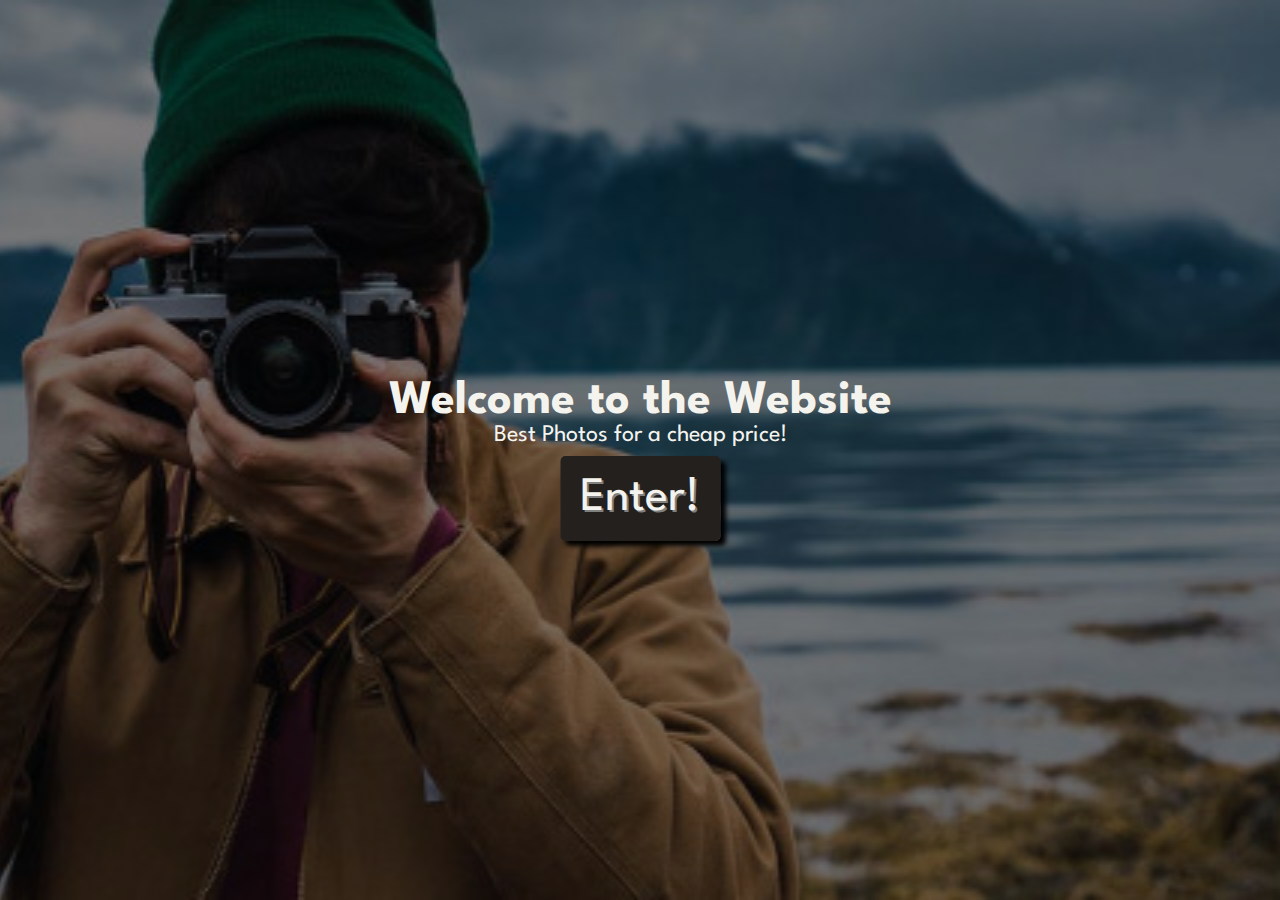
<file: index.html>
<!doctype html>
<html>
<head>
<meta charset="utf-8">
<title>Welcome to the Website</title>
<link rel="preconnect" href="https://fonts.googleapis.com">
<link rel="preconnect" href="https://fonts.gstatic.com" crossorigin>
<link href="https://fonts.googleapis.com/css2?family=League+Gothic&family=Roboto:wght@300&display=swap" rel="stylesheet">
	
	<link rel="preconnect" href="https://fonts.googleapis.com">
<link rel="preconnect" href="https://fonts.gstatic.com" crossorigin>
<link href="https://fonts.googleapis.com/css2?family=League+Spartan:wght@100&display=swap" rel="stylesheet">

<link rel="stylesheet" href="style/myStyle.css">
<style type="text/css">
@import url("../style/myStyle.css");
</style>
</head>

<body>
	<div class="hero-image">
		<div class="hero-text">
			<h1>Welcome to the Website</h1>
			<div style="margin-bottom: 30px">Best Photos for a cheap price!</div>
			<a href="sites/Homepage.html">Enter!</a>
			</div>
	</div>
</body>
</html>
</file>
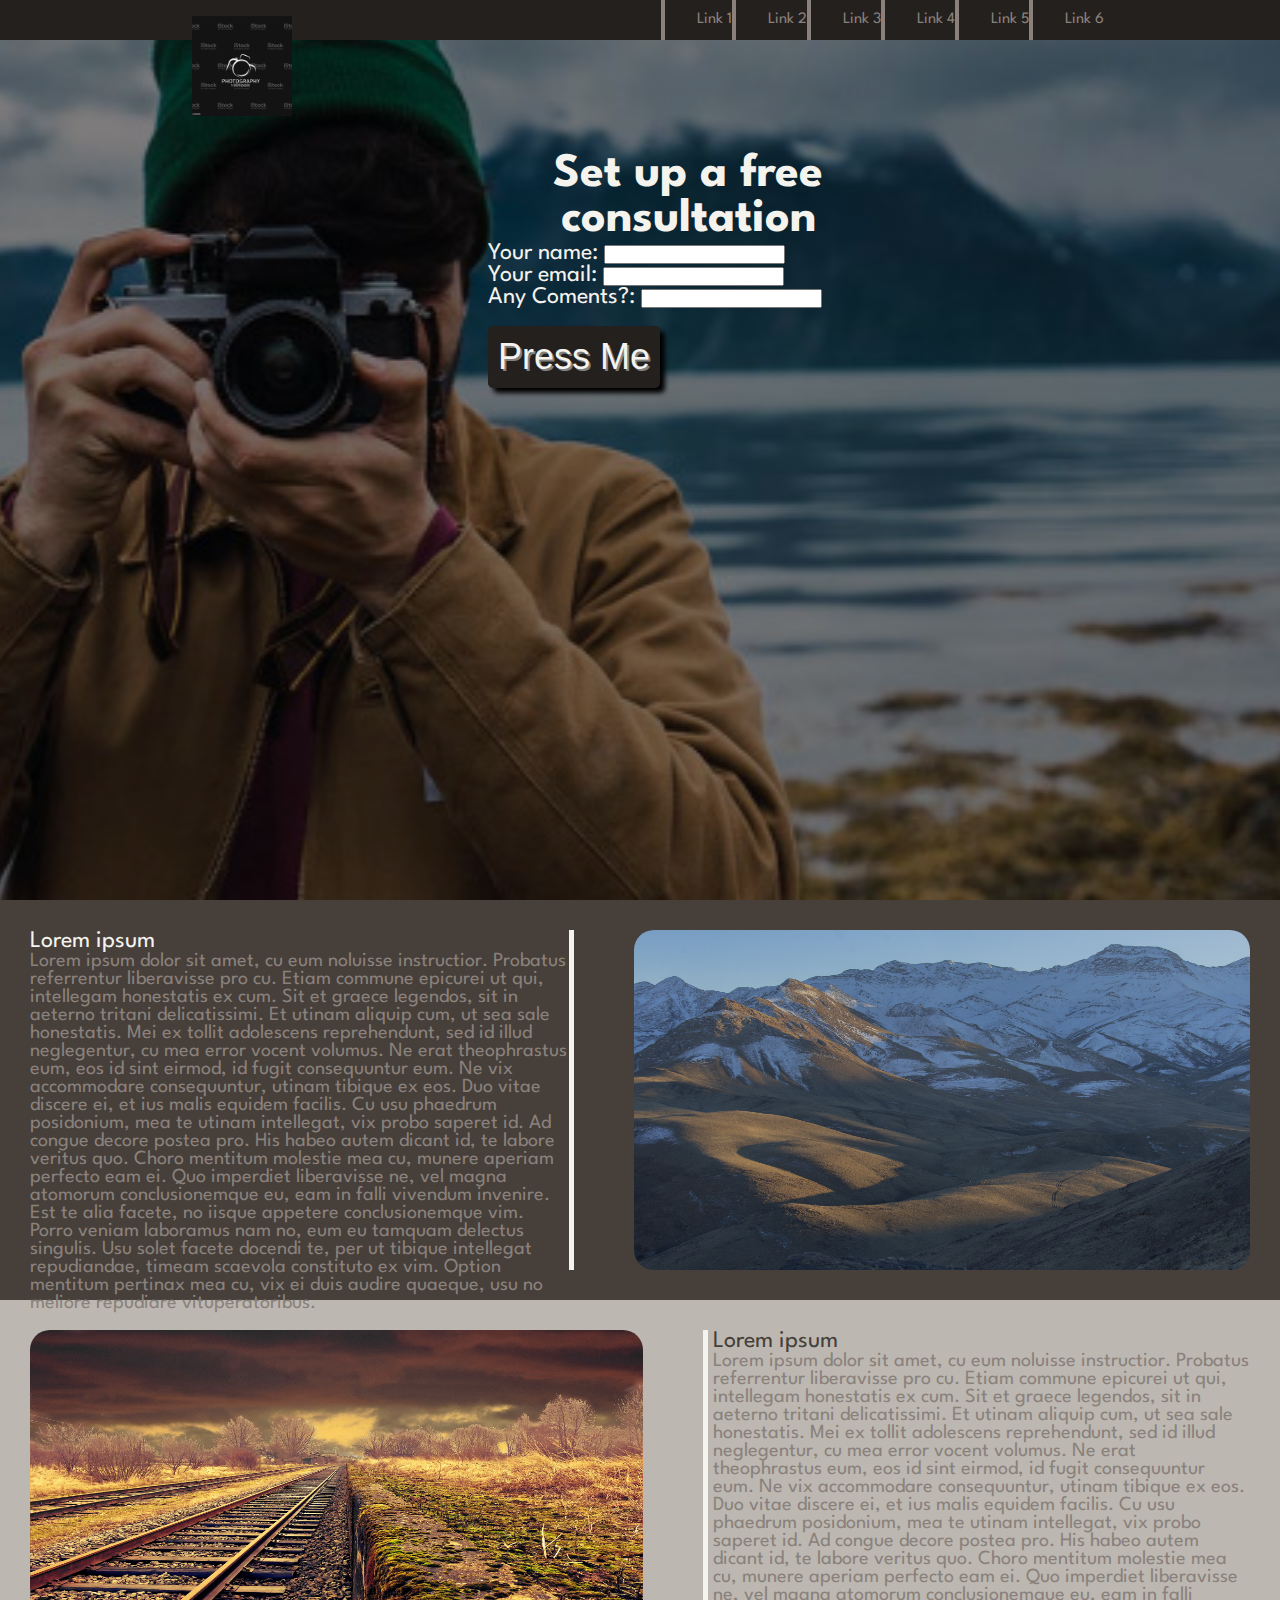
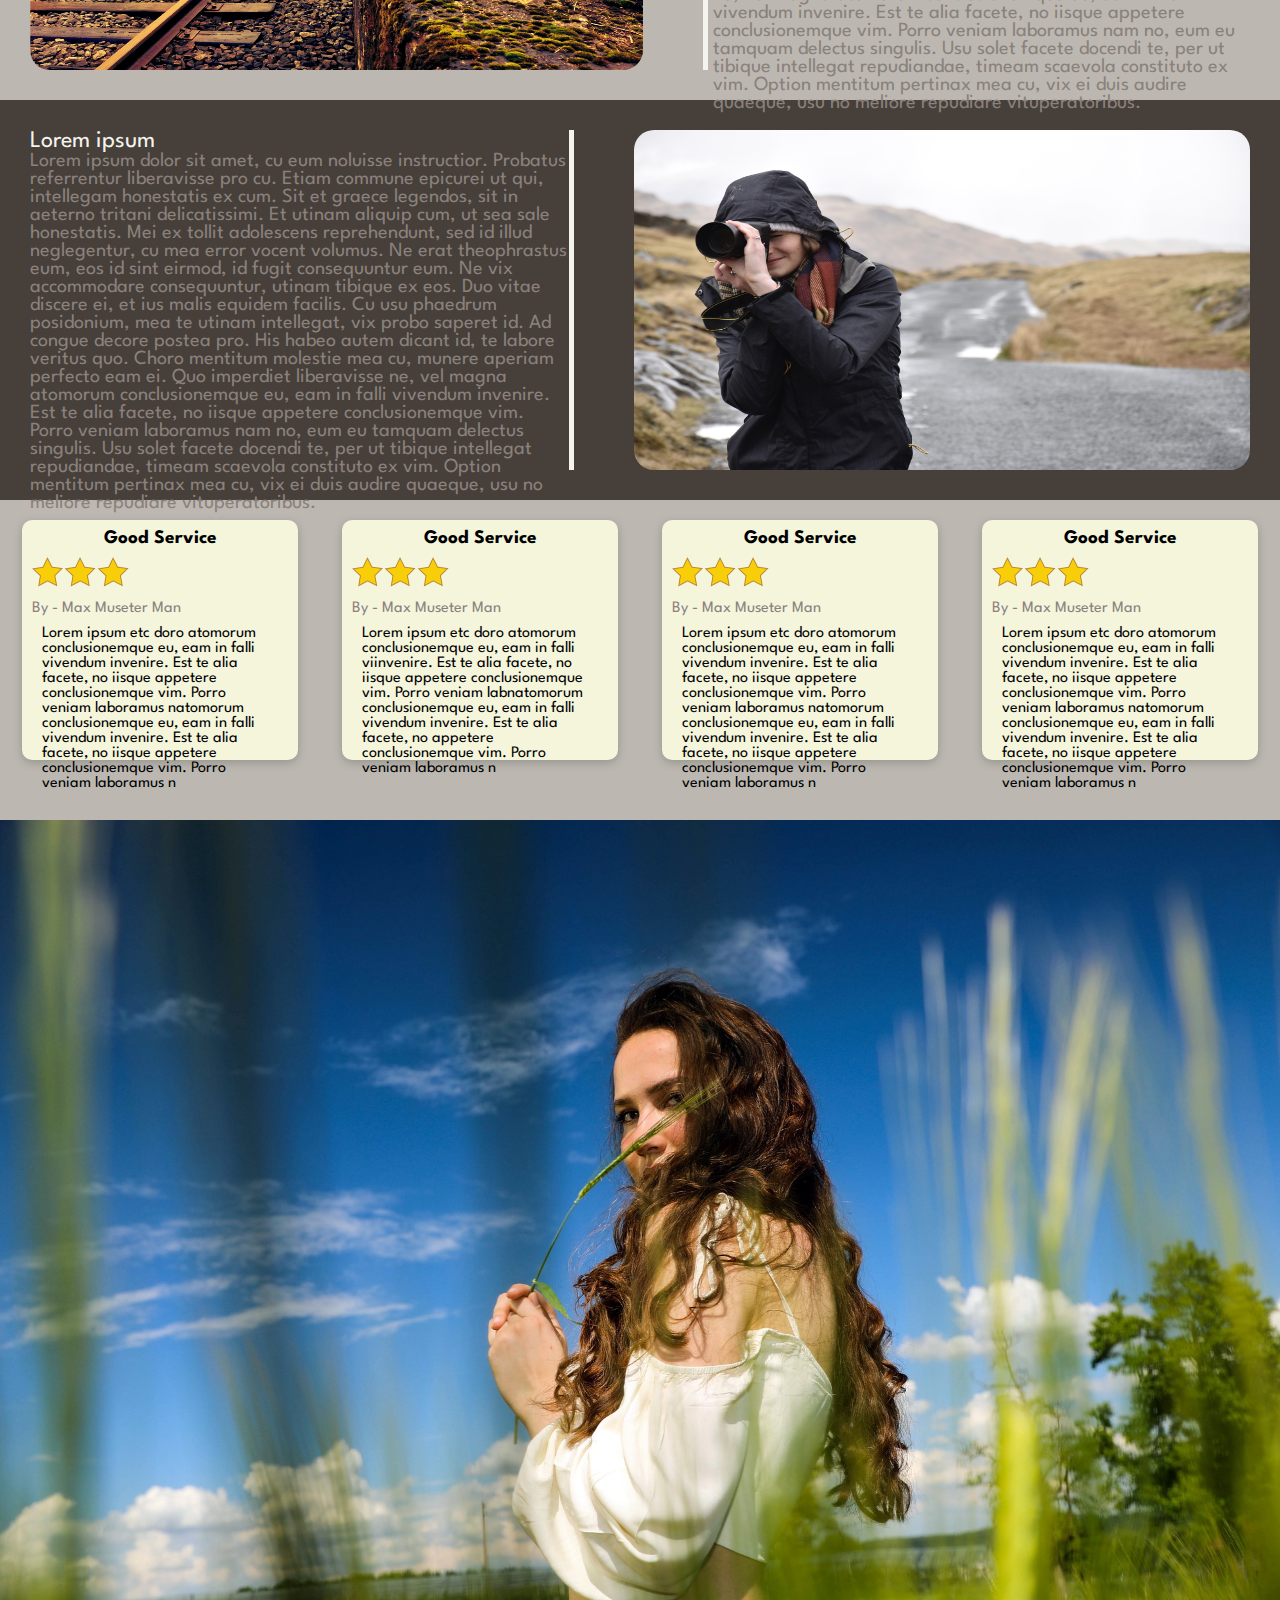
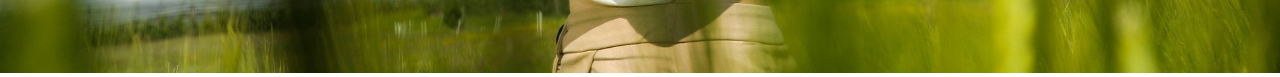
<file: sites/Homepage.html>
<!doctype html>
<html>
<head>
<link rel="preconnect" href="https://fonts.googleapis.com">
<link rel="preconnect" href="https://fonts.gstatic.com" crossorigin>
<link href="https://fonts.googleapis.com/css2?family=League+Gothic&family=Roboto:wght@300&display=swap" rel="stylesheet">
<link rel="preconnect" href="https://fonts.googleapis.com">
<link rel="preconnect" href="https://fonts.gstatic.com" crossorigin>
<link href="https://fonts.googleapis.com/css2?family=League+Spartan:wght@100&display=swap" rel="stylesheet">
<link rel="stylesheet" href="../style/myStyle.css">
<title>Landing Page</title>
<script>
window.onscroll = function() {
  growShrinkLogo()
};
window.onload = function(){
	    Logo.style.height = '100px';
	  Logo.style.borderRadius = "0";
	  Logo.style.width = 'auto';
	  Logo.style.paddingTop = "1em";
}
function growShrinkLogo() {
  var Logo = document.getElementById("Logo")
  if (document.body.scrollTop > 1 || document.documentElement.scrollTop > 5) {
    Logo.style.height = '2.4em';
	  Logo.style.width = '2.4em';
	  Logo.style.borderRadius = "50%";
	  Logo.style.padding = "0";
	  Logo.style.marginBottom = "0.5em";
	  Logo.style.paddingTop = "0";
  } else {
	    Logo.style.height = '100px';
	  Logo.style.borderRadius = "0";
	  Logo.style.width = 'auto';
	  Logo.style.paddingTop = "1em";
  }
}
</script>
</head>

<body>
<nav>
  <div class="navbar"> <img alt="logo" id="Logo" src="../images/logo.jpg">
    <ul class="links">
      <li><a href="#">Link 1 </a> </li>
      <li><a href="#">Link 2 </a></li>
      <li><a href="#">Link 3 </a></li>
      <li><a href="#">Link 4 </a></li>
      <li><a href="#">Link 5 </a> </li>
      <li><a href="#">Link 6 </a> </li>
    </ul>
  </div>
  <div class="hero-image">
    <div class="hero-form">
      <form method="get" action="#">
        <h1>Set up a free consultation</h1>
        <div>
          <label for="name">Your name: </label>
          <input type="text" id="name" name="name" required>
        </div>
        <div>
          <label for="email">Your email: </label>
          <input type="text" id="email" name="email" required>
        </div>
        <div>
          <label for="comment">Any Coments?: </label>
          <input type="text" id="comment" name="comment" >
        </div>
        <button type="submit" class="button">Press Me</button>
      </form>
    </div>
  </div>
</nav>
<div class="container">
  <div class="textField">
    <div class="textFieldText">
      <p>Lorem ipsum</p>
      <p>Lorem ipsum dolor sit amet, cu eum noluisse instructior. Probatus referrentur liberavisse pro cu. Etiam commune epicurei ut qui, intellegam honestatis ex cum. Sit et graece legendos, sit in aeterno tritani delicatissimi. Et utinam aliquip cum, ut sea sale honestatis. Mei ex tollit adolescens reprehendunt, sed id illud neglegentur, cu mea error vocent volumus. Ne erat theophrastus eum, eos id sint eirmod, id fugit consequuntur eum.
        
        Ne vix accommodare consequuntur, utinam tibique ex eos. Duo vitae discere ei, et ius malis equidem facilis. Cu usu phaedrum posidonium, mea te utinam intellegat, vix probo saperet id. Ad congue decore postea pro.
        
        His habeo autem dicant id, te labore veritus quo. Choro mentitum molestie mea cu, munere aperiam perfecto eam ei. Quo imperdiet liberavisse ne, vel magna atomorum conclusionemque eu, eam in falli vivendum invenire. Est te alia facete, no iisque appetere conclusionemque vim. Porro veniam laboramus nam no, eum eu tamquam delectus singulis. Usu solet facete docendi te, per ut tibique intellegat repudiandae, timeam scaevola constituto ex vim. Option mentitum pertinax mea cu, vix ei duis audire quaeque, usu no meliore repudiare vituperatoribus. </p>
    </div>
    
	 <img class="img" alt="a picture" src="../images/photo1.jpg"/>
  </div>
  <div class="textField">
    <div class="textFieldText2">
      <p>Lorem ipsum</p>
      <p>Lorem ipsum dolor sit amet, cu eum noluisse instructior. Probatus referrentur liberavisse pro cu. Etiam commune epicurei ut qui, intellegam honestatis ex cum. Sit et graece legendos, sit in aeterno tritani delicatissimi. Et utinam aliquip cum, ut sea sale honestatis. Mei ex tollit adolescens reprehendunt, sed id illud neglegentur, cu mea error vocent volumus. Ne erat theophrastus eum, eos id sint eirmod, id fugit consequuntur eum.
        
        Ne vix accommodare consequuntur, utinam tibique ex eos. Duo vitae discere ei, et ius malis equidem facilis. Cu usu phaedrum posidonium, mea te utinam intellegat, vix probo saperet id. Ad congue decore postea pro.
        
        His habeo autem dicant id, te labore veritus quo. Choro mentitum molestie mea cu, munere aperiam perfecto eam ei. Quo imperdiet liberavisse ne, vel magna atomorum conclusionemque eu, eam in falli vivendum invenire. Est te alia facete, no iisque appetere conclusionemque vim. Porro veniam laboramus nam no, eum eu tamquam delectus singulis. Usu solet facete docendi te, per ut tibique intellegat repudiandae, timeam scaevola constituto ex vim. Option mentitum pertinax mea cu, vix ei duis audire quaeque, usu no meliore repudiare vituperatoribus. </p>
    </div>
    <img class="img" alt="a picture" src="../images/photo2.jpg"/>
  </div>
  <div class="textField">
    <div class="textFieldText">
      <p>Lorem ipsum</p>
      <p>Lorem ipsum dolor sit amet, cu eum noluisse instructior. Probatus referrentur liberavisse pro cu. Etiam commune epicurei ut qui, intellegam honestatis ex cum. Sit et graece legendos, sit in aeterno tritani delicatissimi. Et utinam aliquip cum, ut sea sale honestatis. Mei ex tollit adolescens reprehendunt, sed id illud neglegentur, cu mea error vocent volumus. Ne erat theophrastus eum, eos id sint eirmod, id fugit consequuntur eum.
        
        Ne vix accommodare consequuntur, utinam tibique ex eos. Duo vitae discere ei, et ius malis equidem facilis. Cu usu phaedrum posidonium, mea te utinam intellegat, vix probo saperet id. Ad congue decore postea pro.
        
        His habeo autem dicant id, te labore veritus quo. Choro mentitum molestie mea cu, munere aperiam perfecto eam ei. Quo imperdiet liberavisse ne, vel magna atomorum conclusionemque eu, eam in falli vivendum invenire. Est te alia facete, no iisque appetere conclusionemque vim. Porro veniam laboramus nam no, eum eu tamquam delectus singulis. Usu solet facete docendi te, per ut tibique intellegat repudiandae, timeam scaevola constituto ex vim. Option mentitum pertinax mea cu, vix ei duis audire quaeque, usu no meliore repudiare vituperatoribus. </p>
    </div>
    <img class="img" alt="a picture" src="../images/photo3.jpg"/>
  </div>
  <div class="reviewBox">
    <div class="review">
      <div class="rheader">Good Service</div>
      <img alt="stars" class="rrating" src="../images/sterne.png"/>
      <div class="rname">Max Museter Man</div>
      <div class="rtext">Lorem ipsum etc doro atomorum conclusionemque eu, eam in falli vivendum invenire. Est te alia facete, no iisque appetere conclusionemque vim. Porro veniam laboramus natomorum conclusionemque eu, eam in falli vivendum invenire. Est te alia facete, no iisque appetere conclusionemque vim. Porro veniam laboramus n </div>
    </div>
    <div class="review">
      <div class="rheader">Good Service</div>
      <img alt="stars" class="rrating" src="../images/sterne.png"/>
      <div class="rname">Max Museter Man</div>
      <div class="rtext">Lorem ipsum etc doro atomorum conclusionemque eu, eam in falli viinvenire. Est te alia facete, no iisque appetere conclusionemque vim. Porro veniam labnatomorum conclusionemque eu, eam in falli vivendum invenire. Est te alia facete, no appetere conclusionemque vim. Porro veniam laboramus n </div>
    </div>
    <div class="review">
      <div class="rheader">Good Service</div>
      <img alt="stars" class="rrating" src="../images/sterne.png"/>
      <div class="rname">Max Museter Man</div>
      <div class="rtext">Lorem ipsum etc doro atomorum conclusionemque eu, eam in falli vivendum invenire. Est te alia facete, no iisque appetere conclusionemque vim. Porro veniam laboramus natomorum conclusionemque eu, eam in falli vivendum invenire. Est te alia facete, no iisque appetere conclusionemque vim. Porro veniam laboramus n </div>
    </div>
    <div class="review">
      <div class="rheader">Good Service</div>
      <img alt="stars" class="rrating" src="../images/sterne.png"/>
      <div class="rname">Max Museter Man</div>
      <div class="rtext">Lorem ipsum etc doro atomorum conclusionemque eu, eam in falli vivendum invenire. Est te alia facete, no iisque appetere conclusionemque vim. Porro veniam laboramus natomorum conclusionemque eu, eam in falli vivendum invenire. Est te alia facete, no iisque appetere conclusionemque vim. Porro veniam laboramus n </div>
    </div>
  </div>
  <img alt="closing picture" src="../images/photo4.jpg" style="width: 100%"/>
</div>
</body>
</html>
</file>
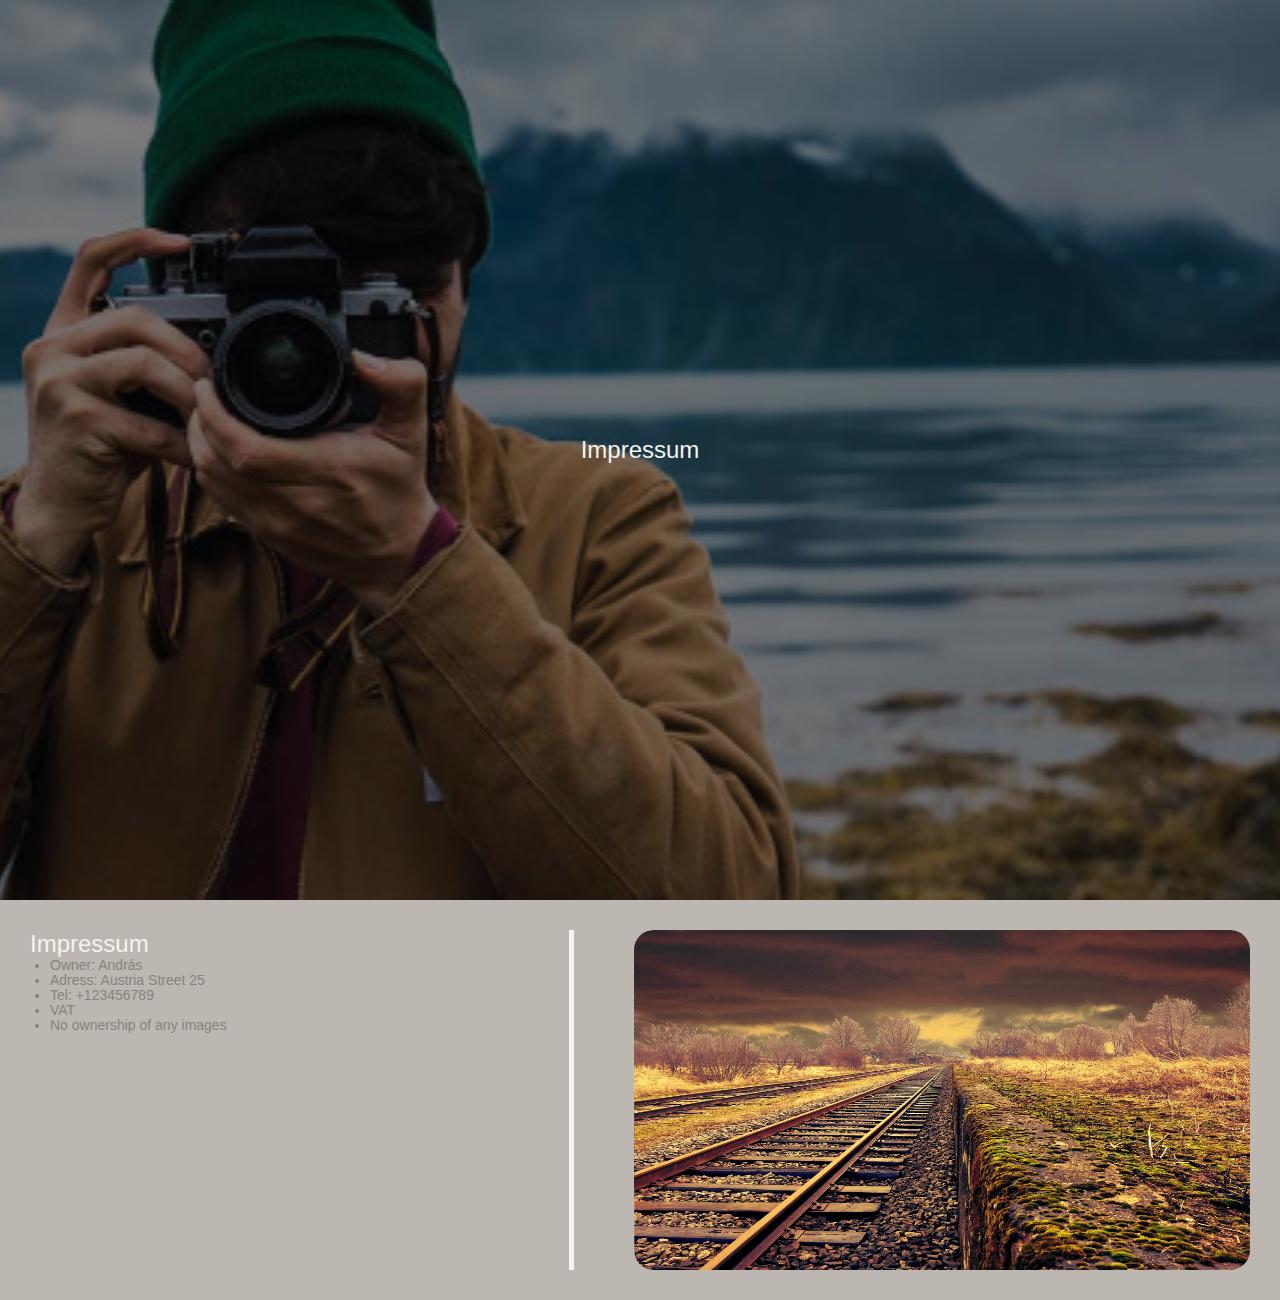
<file: sites/impressum.html>
<!doctype html>
<html>
<head>
<meta charset="utf-8">
<title>Impressum</title>
<link rel="stylesheet" type="text/css" href="../style/myStyle.css">
</style>
	<style type="text/css">
		ul{
			padding-left: 20px;
			font-size: 14px;
			line-height: 15px;
		}	
	
	</style>
</head>

<body>
	<div class="hero-image">
		<div class="hero-text">
		Impressum
		</div>		
	</div>
	
	<div class="textField">
		<img src="../images/photo2.jpg" class="img">
		<div class="textFieldText">
		<p>Impressum</p>
		<ul>
			<li>Owner: András</li>	
			<li>Adress: Austria Street 25</li>
			<li>Tel: +123456789</li>
			<li>VAT</li>
			<li>No ownership of any images</li>
		</ul>
		</div>
		
	</div>
</body>
</html>
</file>
<file: style/myStyle.css>
@charset "utf-8";
/* CSS Document */
*, *::before, *::after {
  margin: 0;
  padding: 0;
}
/*White color for text #f4f3ee
Black color ##24201d
Grex for mouseover and light colored text : 8a817c
Light grey for background bcb8b1
font-family: 'League Gothic', sans-serif;
Font: font-family: 'Roboto', sans-serif;
font-family: 'League Spartan', sans-serif;
Navbar: 1.5em Bold
*/
body {
  font-family: 'League Spartan', sans-serif;
  overflow: scroll;
}
.navbar {
  position: -webkit-fixed;
  position: fixed;
  top: 0;
  height: 2.5em;
  background-color: #24201d;
  color: #8a817c;
  font-weight: 400;
  width: 100%;
  z-index: 5;
  display: -webkit-box;
  display: -ms-flexbox;
  display: flex;
  -webkit-box-orient: horizontal;
  -webkit-box-direction: normal;
  -ms-flex-flow: row nowrap;
  flex-flow: row nowrap;
  -ms-flex-pack: distribute;
  justify-content: space-around;
}
.navbar img {
  padding: 0.8em 1em;
  -webkit-transition: 0.3s;
  -o-transition: 0.3s;
  transition: 0.3s;
  width: 50px;
}
.navbar ul {
  line-height: 2.5em;
  list-style-type: none;
  height: 100%;
}
.navbar ul li {
  float: left;
  border-left-color: #8a817c;
  border-left-style: solid;
  border-left-width: 4px;
  display: -webkit-box;
  display: -ms-flexbox;
  display: flex;
  -webkit-box-pack: center;
  -ms-flex-pack: center;
  justify-content: center;
}
.links li a:first-of-type {
  border: none;
}
.links li a {
  display: inline-block;
  text-decoration: none;
  color: #8a817c;
  text-align: center;
  padding-left: 2em;
  overflow: hidden;
  -webkit-transition: 0.3s;
  -o-transition: 0.3s;
  transition: 0.3s;
}
.links li a:hover {
  background-color: #8a817c;
  color: #f4f3ee;
  text-align: left;
  padding-left: 0;
  padding-right: 2em;
  overflow: hidden;
  padding-right: 1em;
  font-weight: bold;
}
.filer {
  background-color: red;
  height: 200vh;
}
/*Hero image from https://www.w3schools.com/howto/howto_css_hero_image.asp */
.hero-image {
  background-image: -webkit-gradient(linear, left top, left bottom, from(rgba(0, 0, 0, 0.5)), to(rgba(0, 0, 0, 0.5))), url("../images/Photo.jpg");
  background-image: -o-linear-gradient(rgba(0, 0, 0, 0.5), rgba(0, 0, 0, 0.5)), url("../images/Photo.jpg");
  background-image: linear-gradient(rgba(0, 0, 0, 0.5), rgba(0, 0, 0, 0.5)), url("../images/Photo.jpg");
  background-repeat: no-repeat;
  background-size: cover;
  background-position: center center;
  height: 100vh;
}
.hero-text {
  text-align: center;
  position: absolute;
  top: 50%;
  left: 50%;
  -webkit-transform: translate(-50%, -50%);
  -ms-transform: translate(-50%, -50%);
  transform: translate(-50%, -50%);
  color: #f4f3ee;
  font-size: 1.5em;
}
.hero-form {
  text-align: center;
  position: absolute;
  top: 30%;
  right: 15%;
  width: 400px;
  -webkit-transform: translate(-50%, -50%);
  -ms-transform: translate(-50%, -50%);
  transform: translate(-50%, -50%);
  color: #f4f3ee;
  font-size: 1.5em;
}
.hero-text a {
  width: auto;
  margin-top: 1em;
  padding: 20px;
  font-size: 2em;
  border-radius: 5px;
  background-color: #24201d;
  color: #f4f3ee;
  border: none;
  -webkit-box-shadow: 5px 5px 5px black;
  box-shadow: 5px 5px 5px black;
  text-shadow: 2px 2px grey;
  -webkit-transition: 0.3s;
  -o-transition: 0.3s;
  transition: 0.3s;
  text-decoration: none;
}
.hero-text a:hover {
  background-color: #bcb8b1;
}
form {
  display: -webkit-box;
  display: -ms-flexbox;
  display: flex;
  -webkit-box-orient: vertical;
  -webkit-box-direction: normal;
  -ms-flex-direction: column;
  flex-direction: column;
  -webkit-box-align: start;
  -ms-flex-align: start;
  align-items: flex-start;
}
.button {
  width: auto;
  margin-top: 0.5em;
  padding: 10px;
  font-size: 1.5em;
  border-radius: 5px;
  background-color: #24201d;
  color: #f4f3ee;
  border: none;
  -webkit-box-shadow: 5px 5px 5px black;
  box-shadow: 5px 5px 5px black;
  text-shadow: 2px 2px grey;
  -webkit-transition: 0.3s;
  -o-transition: 0.3s;
  transition: 0.3s;
  text-decoration: none;
}
.button:hover {
  background-color: #bcb8b1;
}
.trow {
  padding: 0.4em;
  margin: 0.2em;
}
.trow > label {
  display: inline-block;
  width: 200px;
  text-align: right;
}
.trow > input {
  -webkit-box-flex: 2;
  -ms-flex: 2;
  flex: 2;
}
.textField {
  display: -webkit-box;
  display: -ms-flexbox;
  display: flex;
  -webkit-box-pack: center;
  -ms-flex-pack: center;
  justify-content: center;
  height: 400px;
  width: 100%;
  background-color: #bcb8b1;
  color: #8a817c;
  text-align: left;
  font-size: 20px;
}
.textField:nth-of-type(odd) {
  display: -webkit-box;
  display: -ms-flexbox;
  display: flex;
  -webkit-box-pack: center;
  -ms-flex-pack: center;
  justify-content: center;
  height: 400px;
  width: 100%;
  background-color: #463f3a;
  color: #8a817c;
  text-align: left;
  font-size: 20px;
}
.textField:nth-of-type(even) {
  display: -webkit-box;
  display: -ms-flexbox;
  display: flex;
  -webkit-box-pack: center;
  -ms-flex-pack: center;
  justify-content: center;
  -webkit-box-orient: horizontal;
  -webkit-box-direction: reverse;
  -ms-flex-direction: row-reverse;
  flex-direction: row-reverse;
  height: 400px;
  width: 100%;
  background-color: #bcb8b1;
  color: #8a817c;
  text-align: left;
  font-size: 20px;
}
.textFieldText {
  border: 5px solid #f4f3ee;
  border-left: none;
  border-top: none;
  border-bottom: none;
  float: left;
  margin: 30px;
  width: 70%;
}
.textFieldText2 {
  border: 5px solid #f4f3ee;
  border-right: none;
  border-top: none;
  border-bottom: none;
  padding-left: 5px;
  margin: 30px;
  width: 70%;
}
.textField .img {
  float: right;
  margin: auto;
  border-radius: 20px;
  height: 340px;
  /*border: 10px solid #e0afa0;  Alternative but it doesen look good*/
  width: 80%;
  margin: 30px;
}
.textField .img2 {
  margin: auto;
  float: left;
  border-radius: 20px;
  height: 340px;
  width: 80%;
  margin: 30px;
}
.textFieldText p:first-of-type {
  font-size: 24px;
  margin: auto;
  color: #f4f3ee;
  text-align: left;
}
.textFieldText2 p:first-of-type {
  font-size: 24px;
  margin: auto;
  color: #463f3a;
  text-align: left;
}
.reviewBox {
  display: -webkit-box;
  display: -ms-flexbox;
  display: flex;
  -ms-flex-pack: distribute;
  justify-content: space-around;
  padding-top: 20px;
  padding-bottom: 20px;
  height: 280px;
  background-color: #bcb8b1;
}
.review {
  width: 20%;
  height: 220px;
  border: none;
  border-radius: 10px;
  background-color: beige;
  -webkit-box-shadow: 0 3px 10px rgb(0 0 0 / 0.2);
  box-shadow: 0 3px 10px rgb(0 0 0 / 0.2);
  padding: 10px;
}
.review .rname {
  color: #8a817c;
}
.review .rname::before {
  content: "By - ";
  color: #8a817c;
}
.review .rheader {
  font-size: 1.2em;
  text-align: center;
  font-weight: bold;
}
.review .rrating {
  margin: 0 auto;
  height: 50px;
}
.review .rtext {
  text-align: left;
  padding: 10px;
}
.footer{
	text-align: center;
	color: white;
	font-size: 1em;
	background-color: #24201d;
	margin: 0;
	padding:10px;
	height: 20px;
} .footer a:link{
	color: white;
	background-color: aqua;
}
</file>
